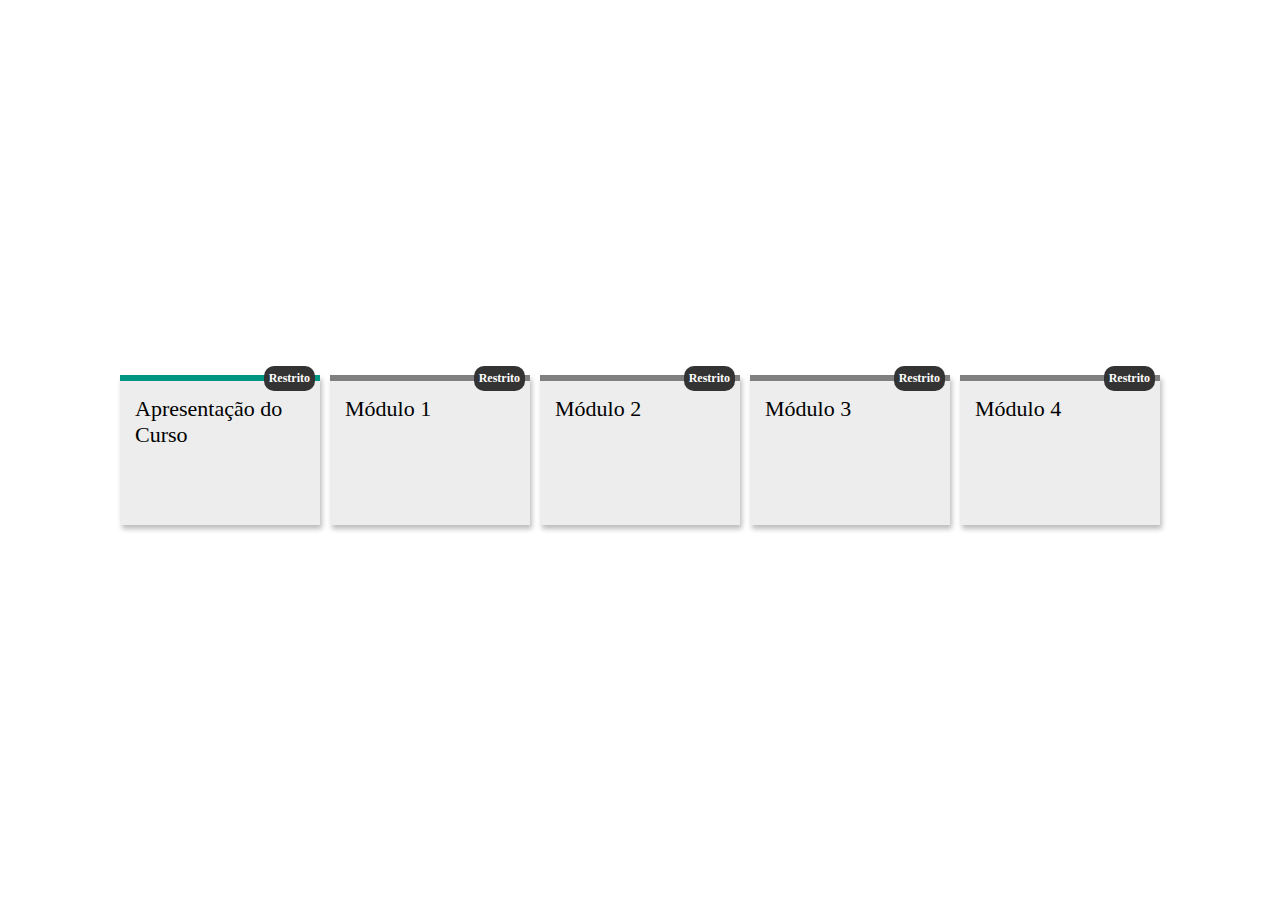
<file: aula7/lista/pasta.1/index.html>
<!DOCTYPE html>
<html lang="en">
<head>
    <meta charset="UTF-8">
    <meta name="viewport" content="width=device-width, initial-scale=1.0">
    <title>Document</title>
    <link rel="stylesheet" href="style.css">
</head>
<body>
    <div>
        <ul class="course-list">
            
            <li class="course-item">
                Apresentação do Curso
                <span>Restrito</span>
            </li>
            <li class="course-item">
                Módulo 1
                <span>Restrito</span>
            </li>
            <li class="course-item">
                Módulo 2
                <span>Restrito</span>
            </li>
            <li class="course-item">
                Módulo 3
                <span>Restrito</span>
            </li>
            <li class="course-item">
                Módulo 4
                <span>Restrito</span>
            </li>
        </ul>
    </div>
    
</body>
</html>
</file>
<file: aula7/lista/pasta.1/style.css>
* {
    padding: 0;
    margin: 0;
    box-sizing: border-box;
}

ul{
    list-style: none;

}
/* div, body, html, .course-list{
    height: 100%;
} */

/* https://geracaotech.iel-ce.org.br/images/logo-geracao-tech.png */

.course-list{
    display: flex;
    gap: 10px;
    flex-direction: row;
    flex-wrap: wrap;
    justify-content: center;
    align-items: center;
    height: 100vh;
}

.course-item{
    padding: 15px;
    font-size: 22px;
    background-color: #ededed;
    width: 200px;
    height: 150px;
    border-top: 6px solid gray;
    box-shadow: 2px 4px 5px 0px #bdbdbd ;
    transition: 0.5s ease-in-out;
    background-image: url(https://geracaotech.iel-ce.org.br/images/logo-geracao-tech.png);
    background-repeat: no-repeat;
    background-position: right bottom;
    position: relative;
    
}


.course-item:hover{
    transform: translateY(-10px);
}

.course-item:first-child{
    border-top: 6px solid #009681;
}

.course-item:first-child:hover{
    border-top-color: #000;

}
.course-item span{
    background-color: #333;
    color: #fff;
    font-weight: bold;
    padding: 5px;
    font-size: 12px;
    border-radius: 10px;
    position: absolute;
    top: -15px;
    right: 5px;
}
</file>
